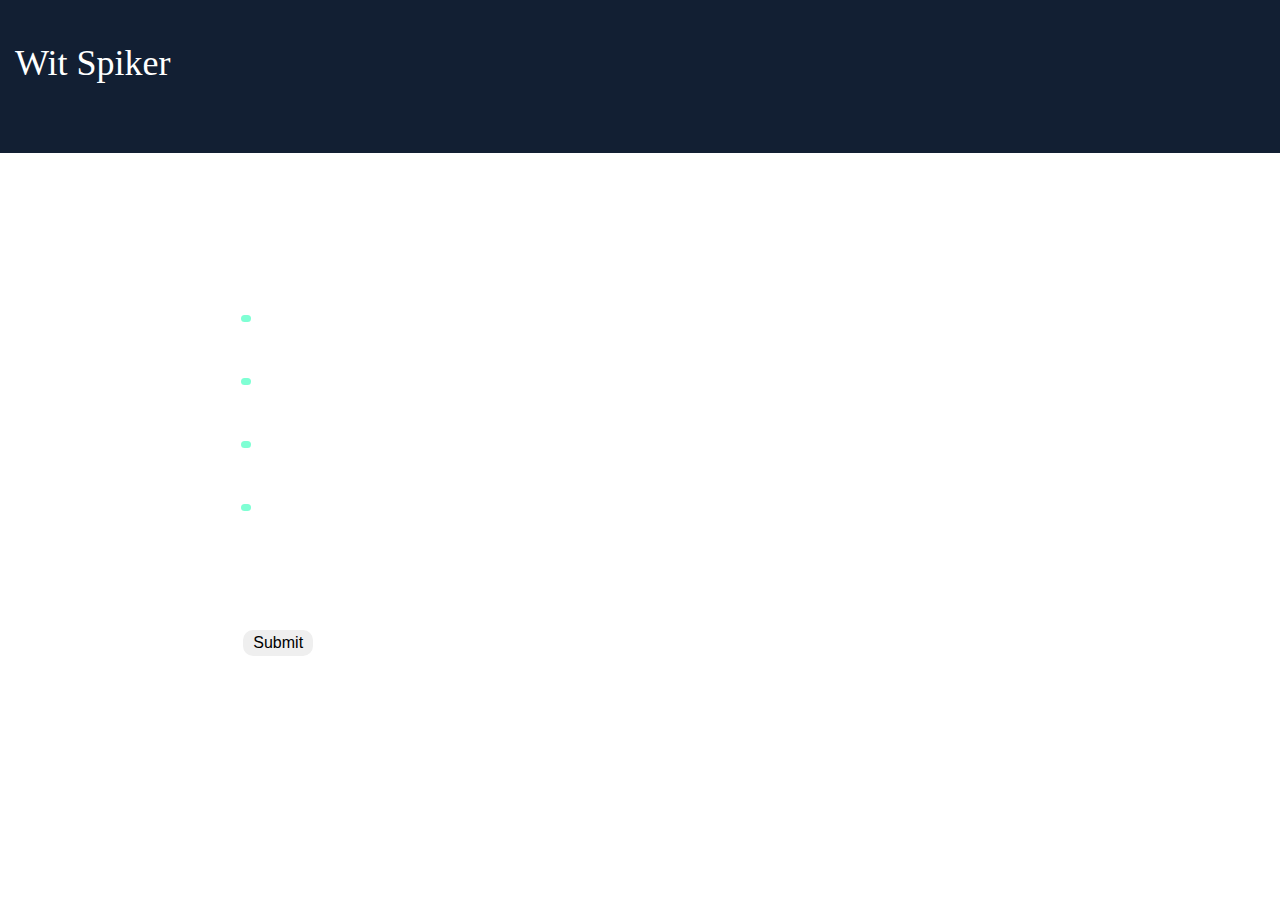
<file: index.html>
<!-- quiz page -->

<!DOCTYPE html>
<html lang="en">
<head>
    <meta charset="UTF-8">
    <meta name="viewport" content="width=device-width, initial-scale=1.0">
    <meta http-equiv="X-UA-Compatible" content="ie=edge">
    <title>Wit Spiker</title>
    <link rel="stylesheet" href="https://stackpath.bootstrapcdn.com/bootstrap/4.3.1/css/bootstrap.min.css" integrity="sha384-ggOyR0iXCbMQv3Xipma34MD+dH/1fQ784/j6cY/iJTQUOhcWr7x9JvoRxT2MZw1T" crossorigin="anonymous">
    <link rel="stylesheet" href="indexStyle.css">
</head>
<body>
    <div class="container-fluid soutLine">
        <div class="row  header">
            <div class="col" id="logo">
             Wit Spiker
            </div>
           <div class="col text-right" id="userName">
            <!-- <span class="susername">Satyajit</span></div> -->
        </div>

        <!-- Question and option div -->

        <div class="questionAndAnswer exam-online" >

            <!-- Question div -->

            <div class="row" id="question">
                <p id="ques-div" style="color:black; font-size: 30px;"></p>
            </div>
            <div class="row" id="answer">

                
                <div id="option1" class="checkAnswer" value="0"></div> 
                <div id="option2" class="checkAnswer" value="1"></div>
                <div id="option3" class="checkAnswer" value="2"></div>
                <div id="option4" class="checkAnswer" value="3"></div>
                </div>
                
        </div>

        <button id="submit">Submit</button>
    </div>
 

            <!-- buttons -->

        <!-- <button id="next">next</button>
        <button id="prev" >prev</button> -->
        <!-- <button id="submit">submit</button> -->
    </div>
    <div id="result-div">

        

        <img src="medal.png" class="medal">
        <div class="row" id="yourScore">
            Your Score 
        </div>
        <div class="round">
            <p id="score">8</p>
        </div>
        <!-- <button id="Diagnosis">Diagnosis</button> -->


            
    </div>

</body>
<script src="jquery.js"></script>
<script src="https://stackpath.bootstrapcdn.com/bootstrap/4.3.1/js/bootstrap.min.js" integrity="sha384-JjSmVgyd0p3pXB1rRibZUAYoIIy6OrQ6VrjIEaFf/nJGzIxFDsf4x0xIM+B07jRM" crossorigin="anonymous"></script>
<script src="quiz.js"></script>
</html>
</file>
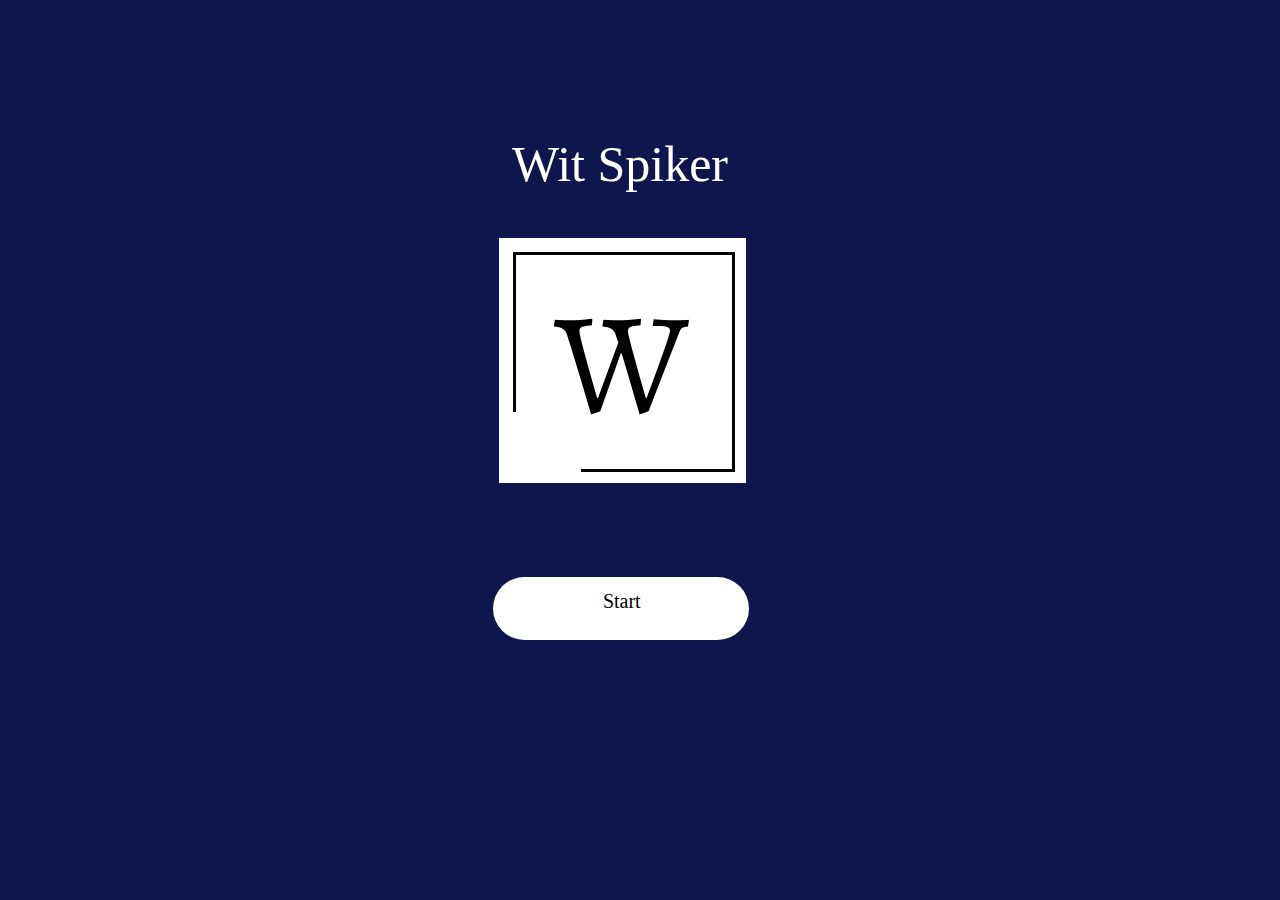
<file: home.html>
<!DOCTYPE html>
<html lang="en">
<head>
    <meta charset="UTF-8">
    <meta name="viewport" content="width=device-width, initial-scale=1.0">
    <meta http-equiv="X-UA-Compatible" content="ie=edge">
    <title>home</title>
    <link rel="stylesheet" href="homeStyle.css">

</head>
<body>
    <div class="fluid-container" id="background">
        <div class="col">
            <span class="logoName">Wit Spiker</span>
        </div>
        <div class="logoImg">
            <img src="Logo_img.png" style="height: 300%">
        </div>
        <div class="start" onclick="window.location.href='instruction.html'" ><span style="font-size: 20px;font-family: 'Times New Roman', Times, serif ; position: relative; left: 43%;top: 20%;">Start</span></a></div>
    </div>
</body> 

<script src="https://code.jquery.com/jquery-3.3.1.slim.min.js" integrity="sha384-q8i/X+965DzO0rT7abK41JStQIAqVgRVzpbzo5smXKp4YfRvH+8abtTE1Pi6jizo" crossorigin="anonymous"></script>
<script src="https://cdnjs.cloudflare.com/ajax/libs/popper.js/1.14.7/umd/popper.min.js" integrity="sha384-UO2eT0CpHqdSJQ6hJty5KVphtPhzWj9WO1clHTMGa3JDZwrnQq4sF86dIHNDz0W1" crossorigin="anonymous"></script>
<script src="https://stackpath.bootstrapcdn.com/bootstrap/4.3.1/js/bootstrap.min.js" integrity="sha384-JjSmVgyd0p3pXB1rRibZUAYoIIy6OrQ6VrjIEaFf/nJGzIxFDsf4x0xIM+B07jRM" crossorigin="anonymous"></script>
</html>
</file>
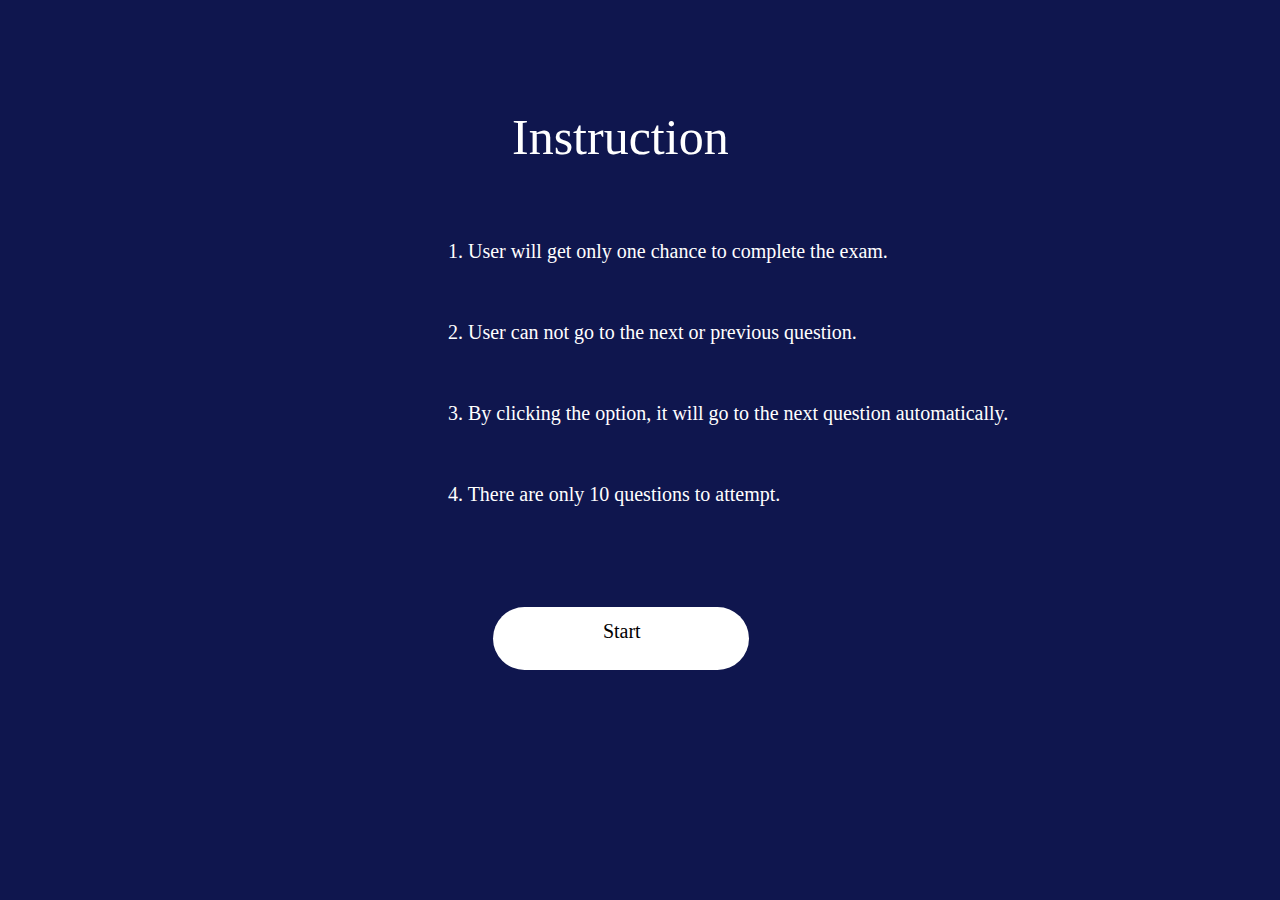
<file: instruction.html>
<!DOCTYPE html>
<html lang="en">
<head>
    <meta charset="UTF-8">
    <meta name="viewport" content="width=device-width, initial-scale=1.0">
    <meta http-equiv="X-UA-Compatible" content="ie=edge">
    <title>home</title>
    <link rel="stylesheet" href="instructionstyle.css">

</head>
<body>
    <div class="fluid-container" id="background">
        <div class="col">
            <span class="logoName">Instruction</span>
        </div>
        <p>1. User will get only one chance to complete the exam.</p><br>
        <p>2. User can not go to the next or previous question. </p><br>
        <p>3. By clicking the option, it will go to the next question automatically. </p><br>
        <p>4. There are only 10 questions to attempt. </p><br>

        <div class="start" onclick="window.location.href='index.html'" ><span style="font-size: 20px;font-family: 'Times New Roman', Times, serif ; position: relative; left: 43%;top: 20%;">Start</span></a></div>
    </div>
</body> 

<script src="https://code.jquery.com/jquery-3.3.1.slim.min.js" integrity="sha384-q8i/X+965DzO0rT7abK41JStQIAqVgRVzpbzo5smXKp4YfRvH+8abtTE1Pi6jizo" crossorigin="anonymous"></script>
<script src="https://cdnjs.cloudflare.com/ajax/libs/popper.js/1.14.7/umd/popper.min.js" integrity="sha384-UO2eT0CpHqdSJQ6hJty5KVphtPhzWj9WO1clHTMGa3JDZwrnQq4sF86dIHNDz0W1" crossorigin="anonymous"></script>
<script src="https://stackpath.bootstrapcdn.com/bootstrap/4.3.1/js/bootstrap.min.js" integrity="sha384-JjSmVgyd0p3pXB1rRibZUAYoIIy6OrQ6VrjIEaFf/nJGzIxFDsf4x0xIM+B07jRM" crossorigin="anonymous"></script>
</html>
</file>
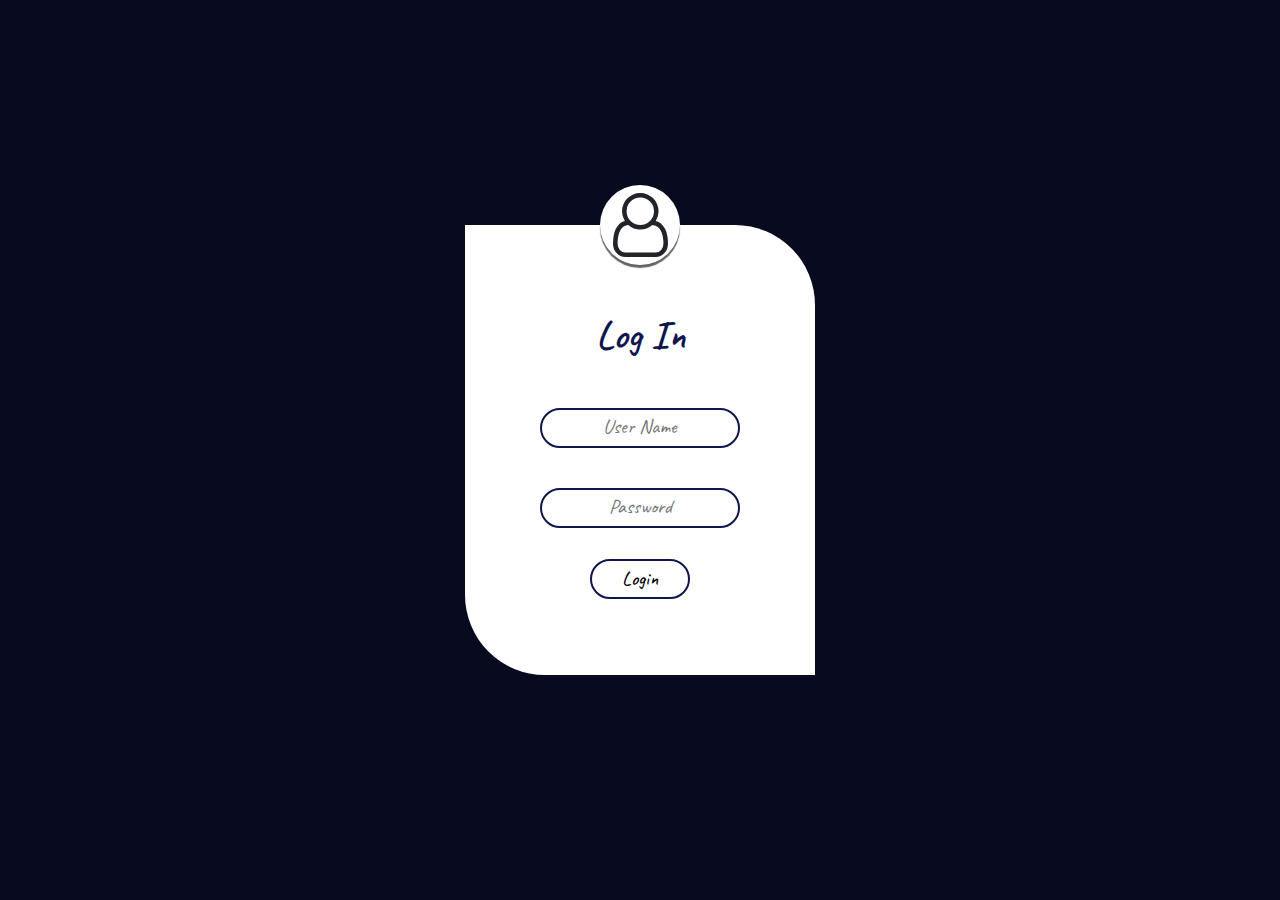
<file: login.html>
<!DOCTYPE html>
<html lang="en">
<head>
    <meta charset="UTF-8">
    <meta name="viewport" content="width=device-width, initial-scale=1.0">
    <meta http-equiv="X-UA-Compatible" content="ie=edge">
    <link rel="stylesheet" href="https://cdnjs.cloudflare.com/ajax/libs/font-awesome/4.7.0/css/font-awesome.min.css">
    <link href="https://fonts.googleapis.com/css?family=Caveat&display=swap" rel="stylesheet">
    <link rel="stylesheet" href="https://stackpath.bootstrapcdn.com/bootstrap/4.3.1/css/bootstrap.min.css" integrity="sha384-ggOyR0iXCbMQv3Xipma34MD+dH/1fQ784/j6cY/iJTQUOhcWr7x9JvoRxT2MZw1T" crossorigin="anonymous">
    <link rel="stylesheet" href="loinstyle.css">
    <title>LogIn</title>
</head>
<body>
    <div class="container-fluid background">
        <div id="loginLayout">
            <div class="logodiv">
                <i class="fa fa-user-o fa-4x" ></i>

            </div>
            <span id="header">Log In</span>
            <input type="text" name="" id="userName" value="" placeholder="User Name">
            <input type="password" name="" id="password" value="" placeholder="Password">
            <button id="submit" onclick="fun()"><span>Login</span></button>
            
        </div>


    </div>
</body>
<script src="jquery.js"></script>
<script src="https://cdnjs.cloudflare.com/ajax/libs/popper.js/1.14.7/umd/popper.min.js" integrity="sha384-UO2eT0CpHqdSJQ6hJty5KVphtPhzWj9WO1clHTMGa3JDZwrnQq4sF86dIHNDz0W1" crossorigin="anonymous"></script>
<script src="https://stackpath.bootstrapcdn.com/bootstrap/4.3.1/js/bootstrap.min.js" integrity="sha384-JjSmVgyd0p3pXB1rRibZUAYoIIy6OrQ6VrjIEaFf/nJGzIxFDsf4x0xIM+B07jRM" crossorigin="anonymous"></script>
<script src="login.js"></script>
</html>
</file>
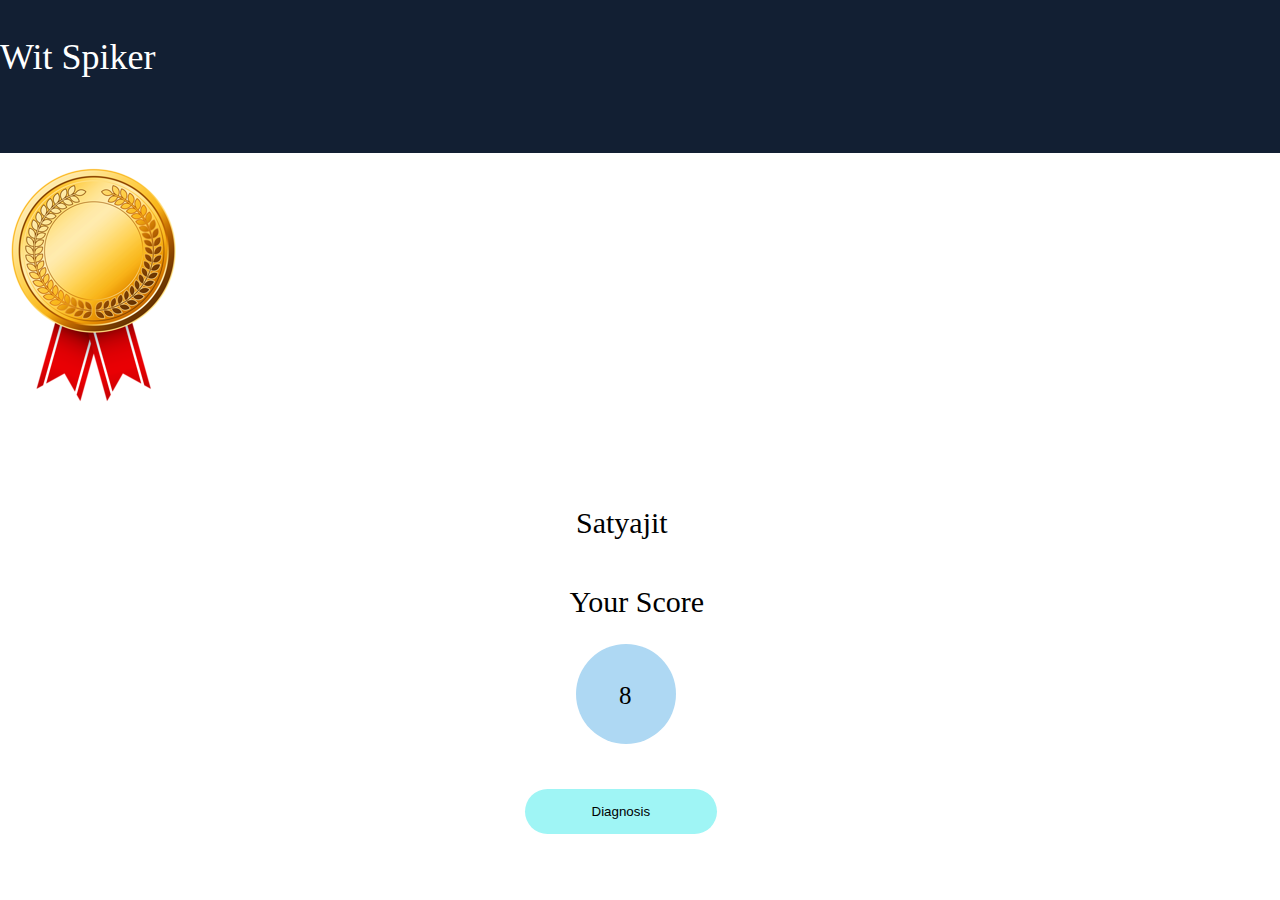
<file: result.html>
<!DOCTYPE html>
<html lang="en">
<head>
    <meta charset="UTF-8">
    <meta name="viewport" content="width=device-width, initial-scale=1.0">
    <meta http-equiv="X-UA-Compatible" content="ie=edge">
    <link rel="stylesheet" href="resultStyle.css">
    <title>result</title>
</head>
<body>
        <div class="container-fluid soutLine">
                <div class="row  header">
                    <div class="col" id="logo">
                     Wit Spiker
                    </div>
                </div>
        </div>
        <img src="medal.png" class="medal">
        <div class="row" id="name">
            Satyajit
        </div>
        <div class="row" id="yourScore">
            Your Score 
        </div>
        <div class="round">
            <p id="score">8</p>
        </div>
        <button id="Diagnosis">Diagnosis</button>
</body>
<script src="https://code.jquery.com/jquery-3.3.1.slim.min.js" integrity="sha384-q8i/X+965DzO0rT7abK41JStQIAqVgRVzpbzo5smXKp4YfRvH+8abtTE1Pi6jizo" crossorigin="anonymous"></script>
<script src="https://cdnjs.cloudflare.com/ajax/libs/popper.js/1.14.7/umd/popper.min.js" integrity="sha384-UO2eT0CpHqdSJQ6hJty5KVphtPhzWj9WO1clHTMGa3JDZwrnQq4sF86dIHNDz0W1" crossorigin="anonymous"></script>
<script src="https://stackpath.bootstrapcdn.com/bootstrap/4.3.1/js/bootstrap.min.js" integrity="sha384-JjSmVgyd0p3pXB1rRibZUAYoIIy6OrQ6VrjIEaFf/nJGzIxFDsf4x0xIM+B07jRM" crossorigin="anonymous"></script>
</html>
</file>
<file: indexStyle.css>
/* quiz page styling */

body{
    margin: 0px;
}

.soutLine{
background-color: rgb(18, 31, 51);
height: 17vh;
}
#userName{
color: white;
font-size: 24px;
top: 6vh;
right: 5%;
}
#logo{
    color: white; 
    font-family: 'Times New Roman', Times, serif;
    font-size: 36px;
    top: 4vh;
}
.questionAndAnswer{
    position: absolute;
    top: 25%;
    left: 20%;
}
#next{
    position: absolute;
    top: 70%;
    left: 30%;
    border: none;
    width: 7%;
    border-radius: 10px;
}
#next:hover{
    background-color:aquamarine;
}
#prev{
    position: absolute;
    top: 70%;
    left: 19%;
    border: none;
    width: 7%;
    border-radius: 10px;

}
#prev:hover{
    background-color:aquamarine;
}
#submit{
    position: absolute;
    top: 70%;
    left: 19%;
    border: none;
    width: 70px;
    border-radius: 10px;
    cursor: pointer;

    /* display: none; */
}
#submit:hover{
    background-color: aquamarine;
}
#option1{
    position: absolute;
    height: 45%;
    width: 125%;
    top: 10vh;
    background-color: aquamarine;
    cursor: pointer;
    border-radius: 10px;
    padding-left: 10px;
}
#option1:hover{
    background-color:rgb(7, 161, 207);
}
#option2{
    position: absolute;
    height: 45%;
    width: 125%;
    top: 17vh;
    background-color: aquamarine;
    cursor: pointer;
    border-radius: 10px;
    padding-left: 10px;
}
#option2:hover{
    background-color:rgb(7, 161, 207);
}
#option3{
    position: absolute;
    height: 45%;
    width: 125%;
    top: 24vh;
    background-color: aquamarine;
    cursor: pointer;
    border-radius: 10px;
    padding-left: 10px;    
    
}

#option3:hover{
    background-color:rgb(7, 161, 207);
}
#option4{
    position: absolute;
    height: 45%;
    width: 125%;
    top: 31vh;
    background-color: aquamarine;
    cursor: pointer;
    border-radius: 10px;
    padding-left: 10px;
}
#option4:hover{
    background-color:rgb(7, 161, 207);
}
#result-div {
    display: none;
}
#yourScore{
    position: relative;
    top: 12vh;
    left: 44.5%;
    font-size: 30px;
}
.round{
    height: 100px;
    width: 100px;
    background-color: rgb(174, 216, 243);
    border-radius: 50%;
    position: relative;
    top: 15vh;
    left: 45%;
    /* justify-content: center; */
}
#score{
    font-size: 25px;
    position: relative;
    top: 32%;
    left: 43%;
}
.medal{
    position: relative;
    top: 11vh;
    left: 46.5%;
    height: 60px;
    width: 60px;
}
#Diagnosis{
    position: relative;
    top: 20vh;
    left: 41%;
    width: 15%;
    height: 5vh;
    border-radius: 50px;
    border:none;
    background-color: rgb(159, 245, 245)
}
</file>
<file: homeStyle.css>
/* Welcome page styling */

body{
    margin: 0px;
    overflow: hidden;
}
#background{
    background-color: #0F164E;
    height: 100vh;
    }
.logoName{
    color: white;
    font-family: 'Times New Roman', Times, serif;
    font-size: 50px;
    position: relative;
    top: 15vh;
    left: 40%;
}
.start{
    position: relative;
    top: 30vh;
    background-color: white;
    left: 38.5%;
    height: 7%;
    width: 20%;
    border-radius: 50px;
    border: none;
    cursor: pointer;
}
.start:hover{
    background-color: aquamarine;
}
.logoImg{
    position: relative;
    top: 20vh;
    left: 39%;
}
</file>
<file: instructionstyle.css>
body{
    margin: 0px;
    overflow-x: hidden;
}
#background{
    background-color: #0F164E;
    height: 100vh;
    /* display: flex; */
    /* justify-content: center; */
    /* align-items: center; */

    }
.logoName{
    color: white;
    font-family: 'Times New Roman', Times, serif;
    font-size: 50px;
    position: relative;
    top: 12vh;
    left: 40%;
}
.start{
    position: relative;
    top: 25vh;
    background-color: white;
    left: 38.5%;
    height: 7%;
    width: 20%;
    border-radius: 50px;
    border: none;
    cursor: pointer;
}
.start:hover{
    background-color: aquamarine;
}
.logoImg{
    position: relative;
    top: 20vh;
    left: 39%;
}
p{
    position: relative;
    top: 18vh;
    left: 35%;
    color: white;
    font-size: 20px;
}
</file>
<file: loinstyle.css>
*{
    margin: 0;
    padding: 0;
}
.background{
    height: 100vh;
    background-color: rgba(8, 11, 31, 1);
    display: flex;
    justify-content: center;
    align-items: center;
    /* background-image: url(image.jpg);
    background-repeat: no-repeat;
    background-size: cover; */
}
#loginLayout{
    height: 450px;
    width: 350px;
    background-color: white;
    /* border-radius: 50px; */
    border-top-right-radius: 80px;
    border-bottom-left-radius: 80px;
    display: flex;
    flex-direction: column;
    align-items: center;
    /* opacity: 0.4; */
}
.logodiv{
    height: 80px;
    width: 80px;
    background-color: rgb(255, 255, 255);
    display: flex;
    justify-content: center;
    align-items: center;
    border-radius: 50%;
    position: relative;
    top: -40px;
    box-shadow:  0px 3px 1px 0px rgb(100, 100, 100);
    
}
#header{
    font-family: 'Caveat', cursive;
    font-size: 40px;
    font-weight: 600;
    color: #0F164E;
}
span{
    font-family: 'Caveat', cursive;
    font-size: 20px;
    font-weight: 500;
    /* color: #0F164E; */
}
input{
    position: relative;
    top: 5%;
    margin: 20px auto;
    border: 0;
    background: none;
    display: block;
    text-align: center;
    border: 2px solid #0F164E;
    padding: 14px 10px;
    width: 200px;
    height: 40px;
    outline: none;
    color: black;
    border-radius: 24px;
    /* border-top-right-radius: 0px;
    border-bottom-left-radius: 0px;
    border-top-left-radius: 20px;
    border-bottom-right-radius: 20px; */
    transition: 0.25s;
}
input::placeholder{
    font-size: 20px;
    font-family: 'Caveat', cursive;
}
input:focus{
    width: 280px;
    /* border-top-right-radius: 0px;
    border-bottom-left-radius: 0px;
    border-top-left-radius: 20px;
    border-bottom-right-radius: 20px; */
    border: 2px solid #2ecc71;
}
#submit{
    position: relative;
    top: 3%;
    margin: 20px auto;
    border: 0;
    background: none;
    display: block;
    text-align: center;
    border: 2px solid #0F164E;
    /* padding: 1px 10px; */
     width: 100px;
    height: 40px;
    outline: none;
    color: black;
    border-radius: 24px;
    transition: 0.5s;
}
#submit:hover{
    background-color: #0F164E; 
    color: white;
    
}
</file>
<file: resultStyle.css>
body{
    margin: 0px;
}

.soutLine{
background-color: rgb(18, 31, 51);
height: 17vh;
}
#userName{
color: white;
font-size: 24px;
top: 6vh;
right: 5%;
}
#logo{
    color: white; 
    position: relative;
    font-family: 'Times New Roman', Times, serif;
    font-size: 36px;
    top: 4vh;
}
#name{
    position: relative;
    top: 10vh;
    left: 45%;
    font-size: 30px;
}
#yourScore{
    position: relative;
    top: 15vh;
    left: 44.5%;
    font-size: 30px;
}
.round{
    height: 100px;
    width: 100px;
    background-color: rgb(174, 216, 243);
    border-radius: 50%;
    position: relative;
    top: 15vh;
    left: 45%;
    /* justify-content: center; */
}
#score{
    font-size: 25px;
    position: relative;
    top: 38%;
    left: 43%;
}
/* .medal{
    position: relative;
    top: 19vh;
    left: 53%;
    height: 60px;
    width: 60px;
} */
#Diagnosis{
    position: relative;
    top: 20vh;
    left: 41%;
    width: 15%;
    height: 5vh;
    border-radius: 50px;
    border:none;
    background-color: rgb(159, 245, 245)
}
</file>
